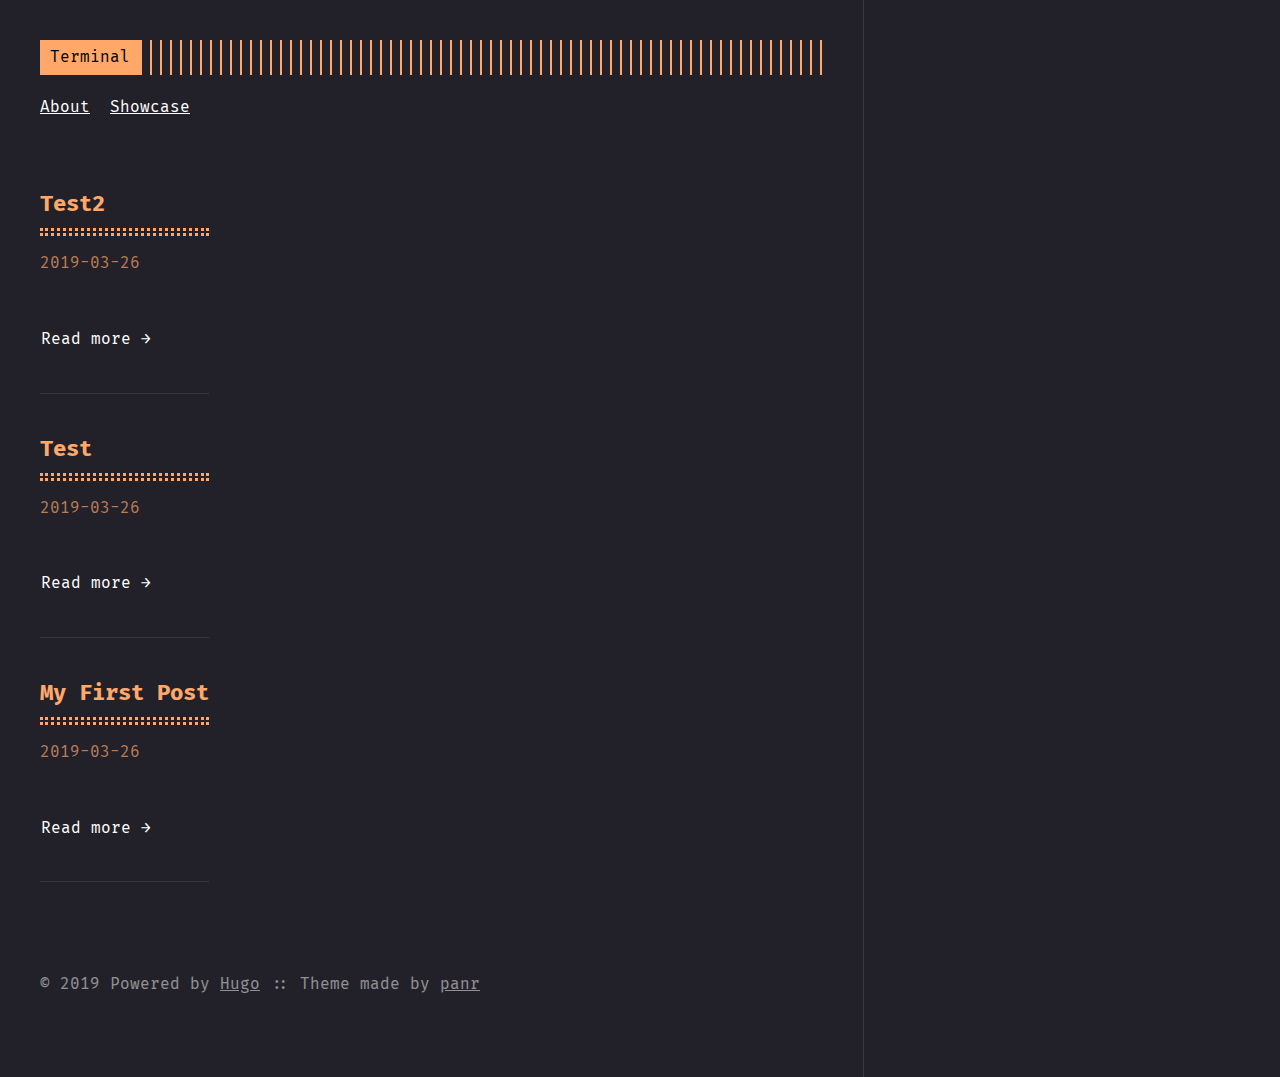
<file: index.html>
<!DOCTYPE html>
<html lang="en">
<head>
	<meta name="generator" content="Hugo 0.54.0" />
  
    <title>Terminal — A simple, retro theme for Hugo</title>
  
  <meta http-equiv="content-type" content="text/html; charset=utf-8">
<meta name="viewport" content="width=device-width, initial-scale=1.0, maximum-scale=1">
<meta name="description" content="A simple, retro theme for Hugo"/>
<meta name="keywords" content=""/>
<meta name="robots" content="noodp"/>
<link rel="canonical" href="https://taiker.github.io/" />


<link rel="stylesheet" href="https://taiker.github.io/assets/style.css">



<link rel="stylesheet" href="https://taiker.github.io/style.css">


<link rel="apple-touch-icon-precomposed" sizes="144x144" href="https://taiker.github.io/img/apple-touch-icon-144-precomposed.png">

<link rel="shortcut icon" href="https://taiker.github.io/img/favicon/orange.png">



<meta name="twitter:card" content="summary" />
<meta name="twitter:title" content="Terminal — A simple, retro theme for Hugo" />
<meta name="twitter:description" content="" />
<meta name="twitter:site" content="https://taiker.github.io" />
<meta name="twitter:creator" content="" />
<meta name="twitter:image" content="">


<meta property="og:locale" content="en" />
<meta property="og:type" content="website" />
<meta property="og:title" content="Terminal — A simple, retro theme for Hugo">
<meta property="og:description" content="" />
<meta property="og:url" content="https://taiker.github.io/" />
<meta property="og:site_name" content="Terminal" />
<meta property="og:image" content="">
<meta property="og:image:width" content="2048">
<meta property="og:image:height" content="1024">





<link href="https://taiker.github.io/index.xml" rel="alternate" type="application/rss+xml" title="Terminal" />









</head>
<body class="">


<div class="container">

  <header class="header">
  <div class="header__inner">
    <div class="header__logo">
      <a href="/">
  <div class="logo">
    Terminal
  </div>
</a>

    </div>
    <div class="menu-trigger">menu</div>
  </div>
  
    <nav class="menu">
  <ul class="menu__inner menu__inner--desktop">
    
      
        
          <li><a href="/about">About</a></li>
        
      
        
          <li><a href="/showcase">Showcase</a></li>
        
      
      
    
  </ul>

  <ul class="menu__inner menu__inner--mobile">
    
      
        <li><a href="/about">About</a></li>
      
    
      
        <li><a href="/showcase">Showcase</a></li>
      
    
  </ul>
</nav>

  
</header>


  <div class="content">
    
  <div class="posts">
    
    
    

    
    <div class="post on-list">
      <h1 class="post-title"><a href="https://taiker.github.io/posts/test2/">Test2</a></h1>
      <div class="post-meta">
        <span class="post-date">
          2019-03-26
        </span>
        
      </div>

      

      

      <div class="post-content">
        
          
        
      </div>
      <div><a class="read-more button" href="/posts/test2/">Read more →</a></div>
    </div>
    
    <div class="post on-list">
      <h1 class="post-title"><a href="https://taiker.github.io/posts/test/">Test</a></h1>
      <div class="post-meta">
        <span class="post-date">
          2019-03-26
        </span>
        
      </div>

      

      

      <div class="post-content">
        
          
        
      </div>
      <div><a class="read-more button" href="/posts/test/">Read more →</a></div>
    </div>
    
    <div class="post on-list">
      <h1 class="post-title"><a href="https://taiker.github.io/posts/my-first-post/">My First Post</a></h1>
      <div class="post-meta">
        <span class="post-date">
          2019-03-26
        </span>
        
      </div>

      

      

      <div class="post-content">
        
          
        
      </div>
      <div><a class="read-more button" href="/posts/my-first-post/">Read more →</a></div>
    </div>
    
    <div class="pagination">
  <div class="pagination__buttons">
    
    
  </div>
</div>

  </div>

  </div>

  
    <footer class="footer">
  <div class="footer__inner">
    
      <div class="copyright">
        <span>© 2019 Powered by <a href="http://gohugo.io">Hugo</a></span>
        <span>:: Theme made by <a href="https://twitter.com/panr">panr</a></span>
      </div>
    
  </div>
</footer>

<script src="https://taiker.github.io/assets/main.js"></script>
<script src="https://taiker.github.io/assets/prism.js"></script>





  
</div>

</body>
</html>
</file>
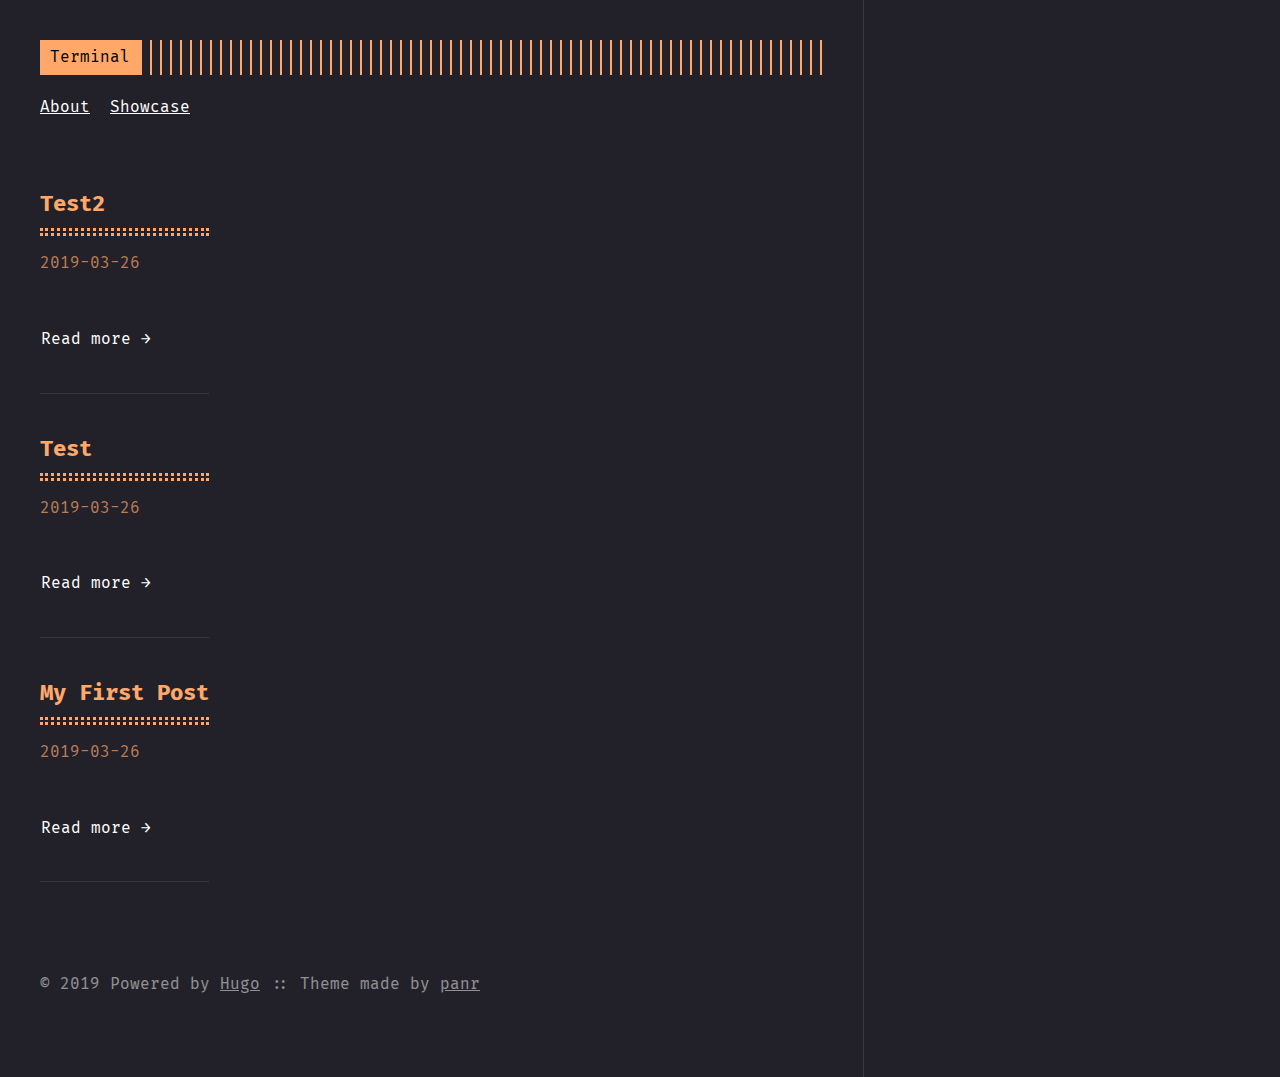
<file: page/1/index.html>
<!DOCTYPE html><html><head><title>https://taiker.github.io/</title><link rel="canonical" href="https://taiker.github.io/"/><meta name="robots" content="noindex"><meta charset="utf-8" /><meta http-equiv="refresh" content="0; url=https://taiker.github.io/" /></head></html>
</file>
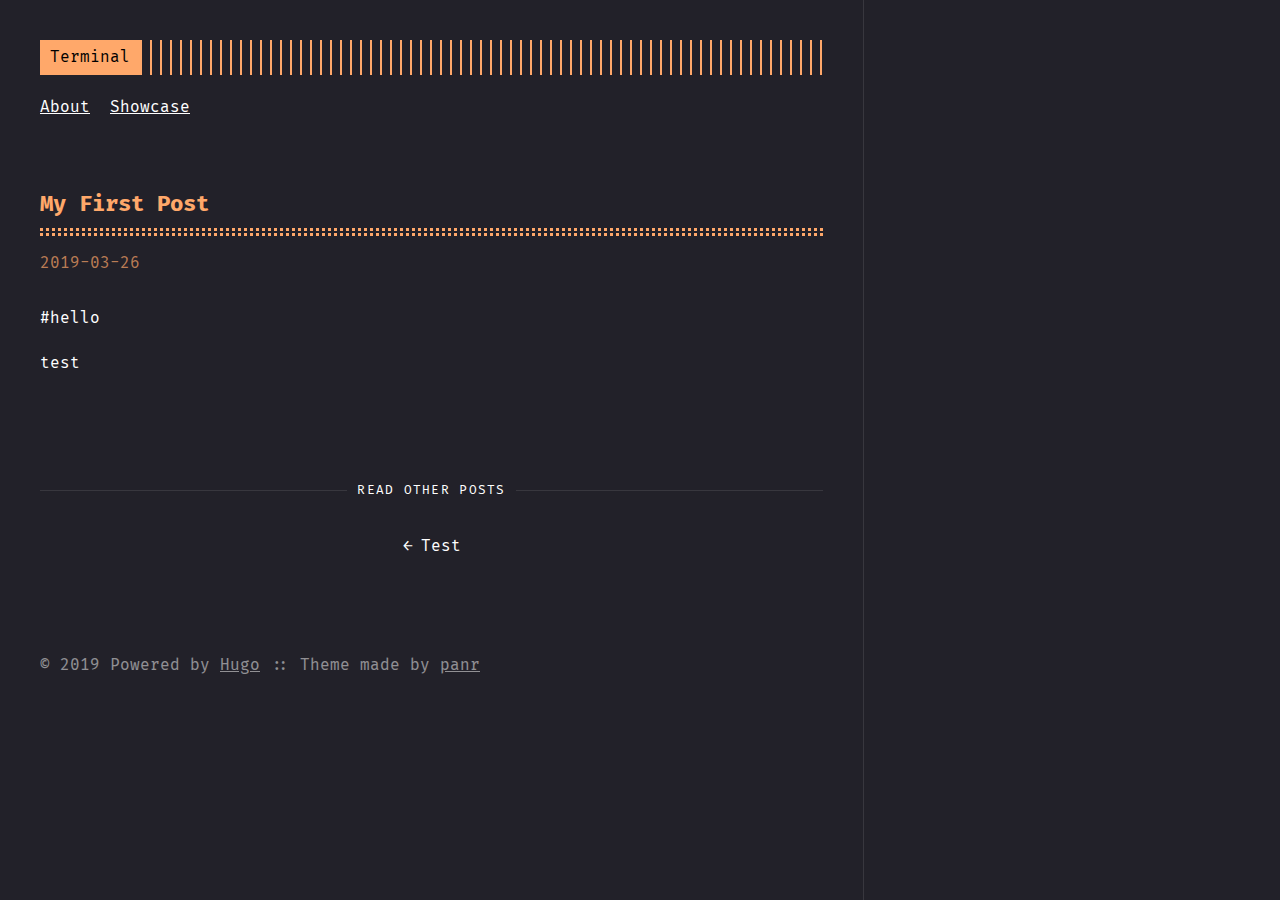
<file: posts/my-first-post/index.html>
<!DOCTYPE html>
<html lang="en">
<head>
  
    <title>My First Post :: Terminal — A simple, retro theme for Hugo</title>
  
  <meta http-equiv="content-type" content="text/html; charset=utf-8">
<meta name="viewport" content="width=device-width, initial-scale=1.0, maximum-scale=1">
<meta name="description" content="#hello
test"/>
<meta name="keywords" content=""/>
<meta name="robots" content="noodp"/>
<link rel="canonical" href="https://taiker.github.io/posts/my-first-post/" />


<link rel="stylesheet" href="https://taiker.github.io/assets/style.css">



<link rel="stylesheet" href="https://taiker.github.io/style.css">


<link rel="apple-touch-icon-precomposed" sizes="144x144" href="https://taiker.github.io/img/apple-touch-icon-144-precomposed.png">

<link rel="shortcut icon" href="https://taiker.github.io/img/favicon/orange.png">



<meta name="twitter:card" content="summary" />
<meta name="twitter:title" content="My First Post :: Terminal — A simple, retro theme for Hugo" />
<meta name="twitter:description" content="#hello
test" />
<meta name="twitter:site" content="https://taiker.github.io" />
<meta name="twitter:creator" content="" />
<meta name="twitter:image" content="">


<meta property="og:locale" content="en" />
<meta property="og:type" content="article" />
<meta property="og:title" content="My First Post :: Terminal — A simple, retro theme for Hugo">
<meta property="og:description" content="#hello
test" />
<meta property="og:url" content="https://taiker.github.io/posts/my-first-post/" />
<meta property="og:site_name" content="My First Post" />
<meta property="og:image" content="">
<meta property="og:image:width" content="2048">
<meta property="og:image:height" content="1024">

<meta property="article:published_time" content="2019-03-26 11:37:48 &#43;0800 CST" />











</head>
<body class="">


<div class="container">

  <header class="header">
  <div class="header__inner">
    <div class="header__logo">
      <a href="/">
  <div class="logo">
    Terminal
  </div>
</a>

    </div>
    <div class="menu-trigger">menu</div>
  </div>
  
    <nav class="menu">
  <ul class="menu__inner menu__inner--desktop">
    
      
        
          <li><a href="/about">About</a></li>
        
      
        
          <li><a href="/showcase">Showcase</a></li>
        
      
      
    
  </ul>

  <ul class="menu__inner menu__inner--mobile">
    
      
        <li><a href="/about">About</a></li>
      
    
      
        <li><a href="/showcase">Showcase</a></li>
      
    
  </ul>
</nav>

  
</header>


  <div class="content">
    
  <div class="post">
    <h1 class="post-title"><a href="https://taiker.github.io/posts/my-first-post/">My First Post</a></h1>
    <div class="post-meta">
      <span class="post-date">
        2019-03-26
      </span>
      
    </div>

    

    

    <div class="post-content">
      <p>#hello</p>

<p>test</p>

    </div>
    
      <div class="pagination">
        <div class="pagination__title">
          <span class="pagination__title-h">Read other posts</span>
          <hr />
        </div>
        <div class="pagination__buttons">
          
            <span class="button previous">
              <a href="https://taiker.github.io/posts/test/">
                <span class="button__icon">←</span>
                <span class="button__text">Test</span>
              </a>
            </span>
          
          
        </div>
      </div>
    

    

  </div>

  </div>

  
    <footer class="footer">
  <div class="footer__inner">
    
      <div class="copyright">
        <span>© 2019 Powered by <a href="http://gohugo.io">Hugo</a></span>
        <span>:: Theme made by <a href="https://twitter.com/panr">panr</a></span>
      </div>
    
  </div>
</footer>

<script src="https://taiker.github.io/assets/main.js"></script>
<script src="https://taiker.github.io/assets/prism.js"></script>





  
</div>

</body>
</html>
</file>
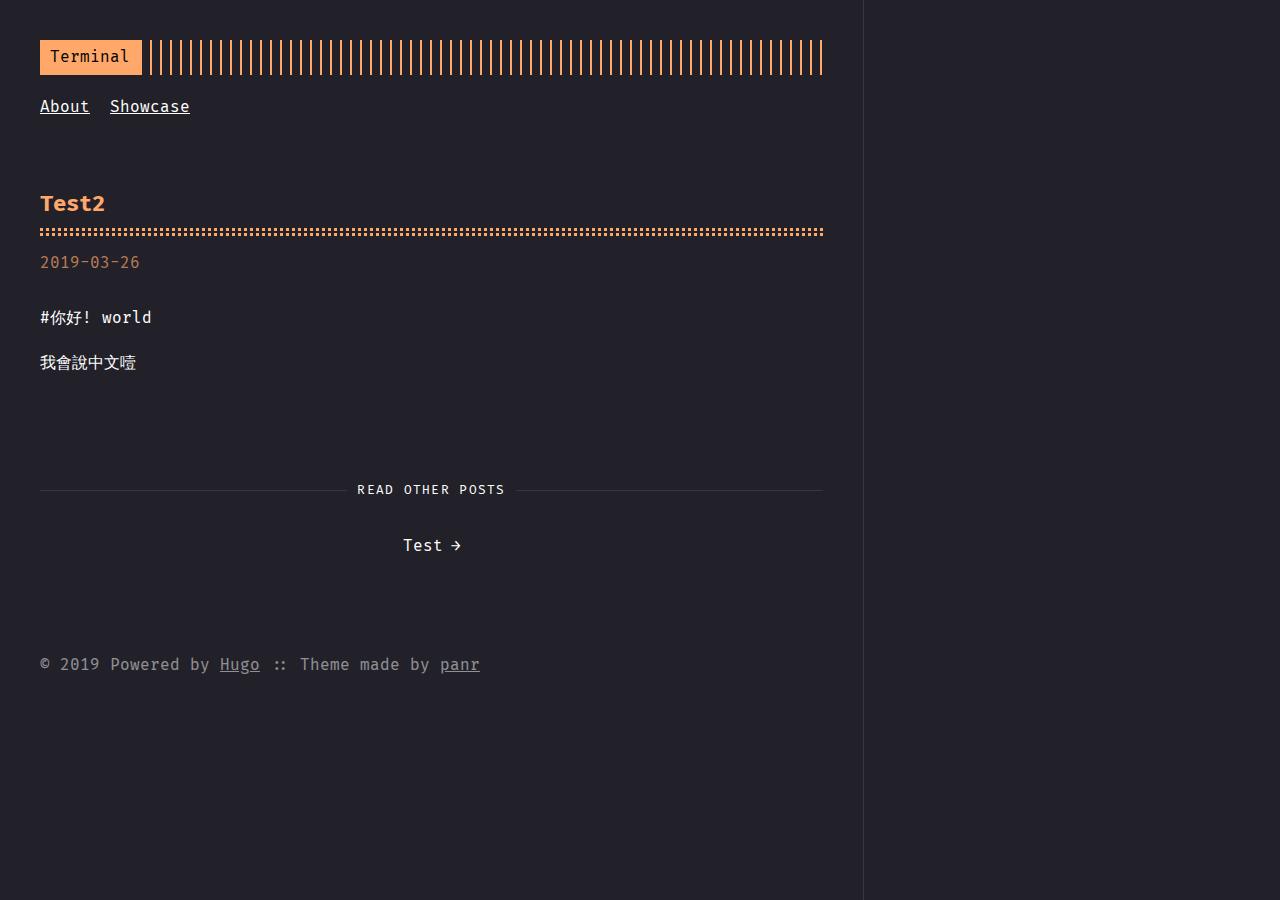
<file: posts/test2/index.html>
<!DOCTYPE html>
<html lang="en">
<head>
  
    <title>Test2 :: Terminal — A simple, retro theme for Hugo</title>
  
  <meta http-equiv="content-type" content="text/html; charset=utf-8">
<meta name="viewport" content="width=device-width, initial-scale=1.0, maximum-scale=1">
<meta name="description" content="#你好! world
我會說中文噎"/>
<meta name="keywords" content=""/>
<meta name="robots" content="noodp"/>
<link rel="canonical" href="https://taiker.github.io/posts/test2/" />


<link rel="stylesheet" href="https://taiker.github.io/assets/style.css">



<link rel="stylesheet" href="https://taiker.github.io/style.css">


<link rel="apple-touch-icon-precomposed" sizes="144x144" href="https://taiker.github.io/img/apple-touch-icon-144-precomposed.png">

<link rel="shortcut icon" href="https://taiker.github.io/img/favicon/orange.png">



<meta name="twitter:card" content="summary" />
<meta name="twitter:title" content="Test2 :: Terminal — A simple, retro theme for Hugo" />
<meta name="twitter:description" content="#你好! world
我會說中文噎" />
<meta name="twitter:site" content="https://taiker.github.io" />
<meta name="twitter:creator" content="" />
<meta name="twitter:image" content="">


<meta property="og:locale" content="en" />
<meta property="og:type" content="article" />
<meta property="og:title" content="Test2 :: Terminal — A simple, retro theme for Hugo">
<meta property="og:description" content="#你好! world
我會說中文噎" />
<meta property="og:url" content="https://taiker.github.io/posts/test2/" />
<meta property="og:site_name" content="Test2" />
<meta property="og:image" content="">
<meta property="og:image:width" content="2048">
<meta property="og:image:height" content="1024">

<meta property="article:published_time" content="2019-03-26 15:28:04 &#43;0800 CST" />











</head>
<body class="">


<div class="container">

  <header class="header">
  <div class="header__inner">
    <div class="header__logo">
      <a href="/">
  <div class="logo">
    Terminal
  </div>
</a>

    </div>
    <div class="menu-trigger">menu</div>
  </div>
  
    <nav class="menu">
  <ul class="menu__inner menu__inner--desktop">
    
      
        
          <li><a href="/about">About</a></li>
        
      
        
          <li><a href="/showcase">Showcase</a></li>
        
      
      
    
  </ul>

  <ul class="menu__inner menu__inner--mobile">
    
      
        <li><a href="/about">About</a></li>
      
    
      
        <li><a href="/showcase">Showcase</a></li>
      
    
  </ul>
</nav>

  
</header>


  <div class="content">
    
  <div class="post">
    <h1 class="post-title"><a href="https://taiker.github.io/posts/test2/">Test2</a></h1>
    <div class="post-meta">
      <span class="post-date">
        2019-03-26
      </span>
      
    </div>

    

    

    <div class="post-content">
      <p>#你好! world</p>

<p>我會說中文噎</p>

    </div>
    
      <div class="pagination">
        <div class="pagination__title">
          <span class="pagination__title-h">Read other posts</span>
          <hr />
        </div>
        <div class="pagination__buttons">
          
          
            <span class="button next">
              <a href="https://taiker.github.io/posts/test/">
                <span class="button__text">Test</span>
                <span class="button__icon">→</span>
              </a>
            </span>
          
        </div>
      </div>
    

    

  </div>

  </div>

  
    <footer class="footer">
  <div class="footer__inner">
    
      <div class="copyright">
        <span>© 2019 Powered by <a href="http://gohugo.io">Hugo</a></span>
        <span>:: Theme made by <a href="https://twitter.com/panr">panr</a></span>
      </div>
    
  </div>
</footer>

<script src="https://taiker.github.io/assets/main.js"></script>
<script src="https://taiker.github.io/assets/prism.js"></script>





  
</div>

</body>
</html>
</file>
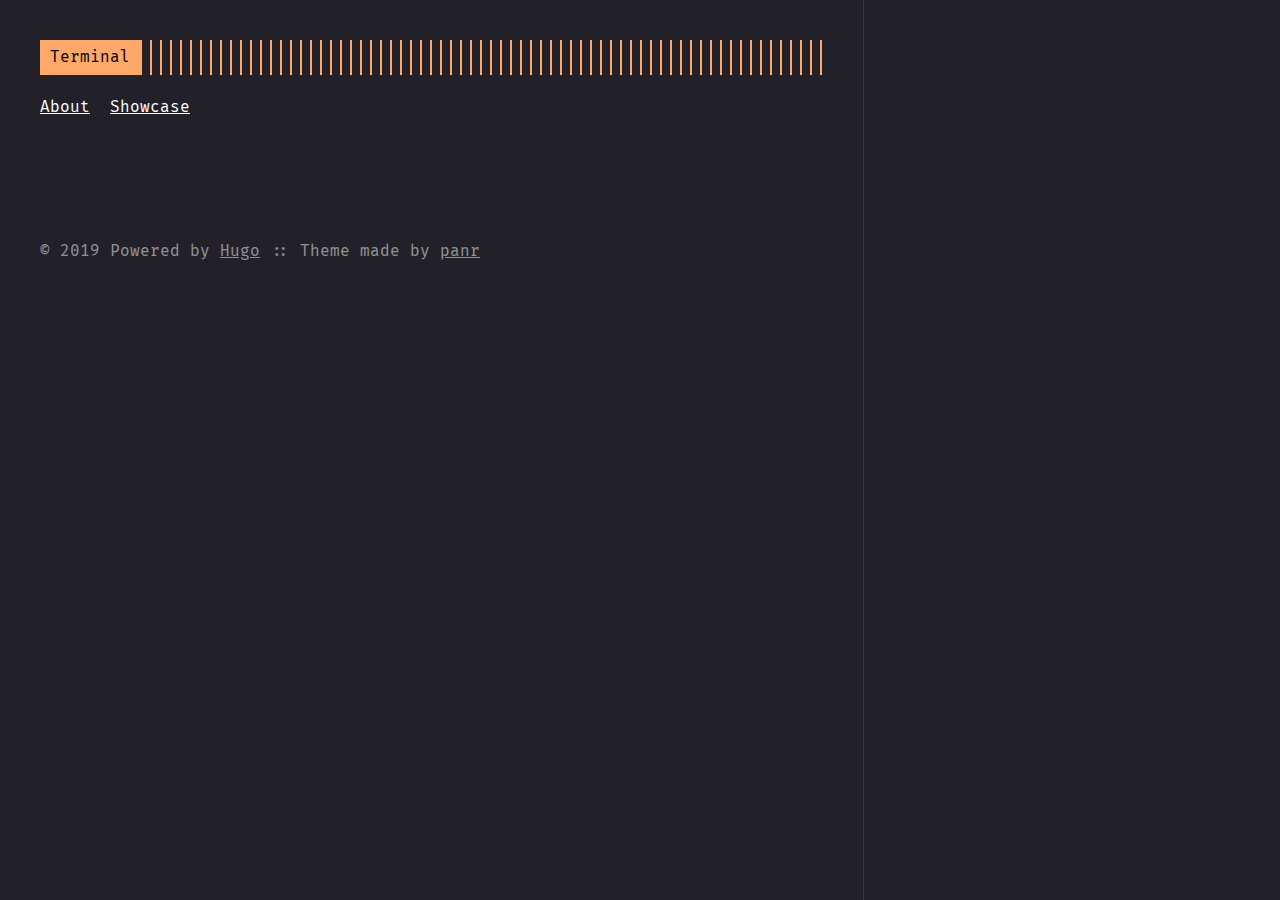
<file: categories/page/1/index.html>
<!DOCTYPE html><html><head><title>https://taiker.github.io/categories/</title><link rel="canonical" href="https://taiker.github.io/categories/"/><meta name="robots" content="noindex"><meta charset="utf-8" /><meta http-equiv="refresh" content="0; url=https://taiker.github.io/categories/" /></head></html>
</file>
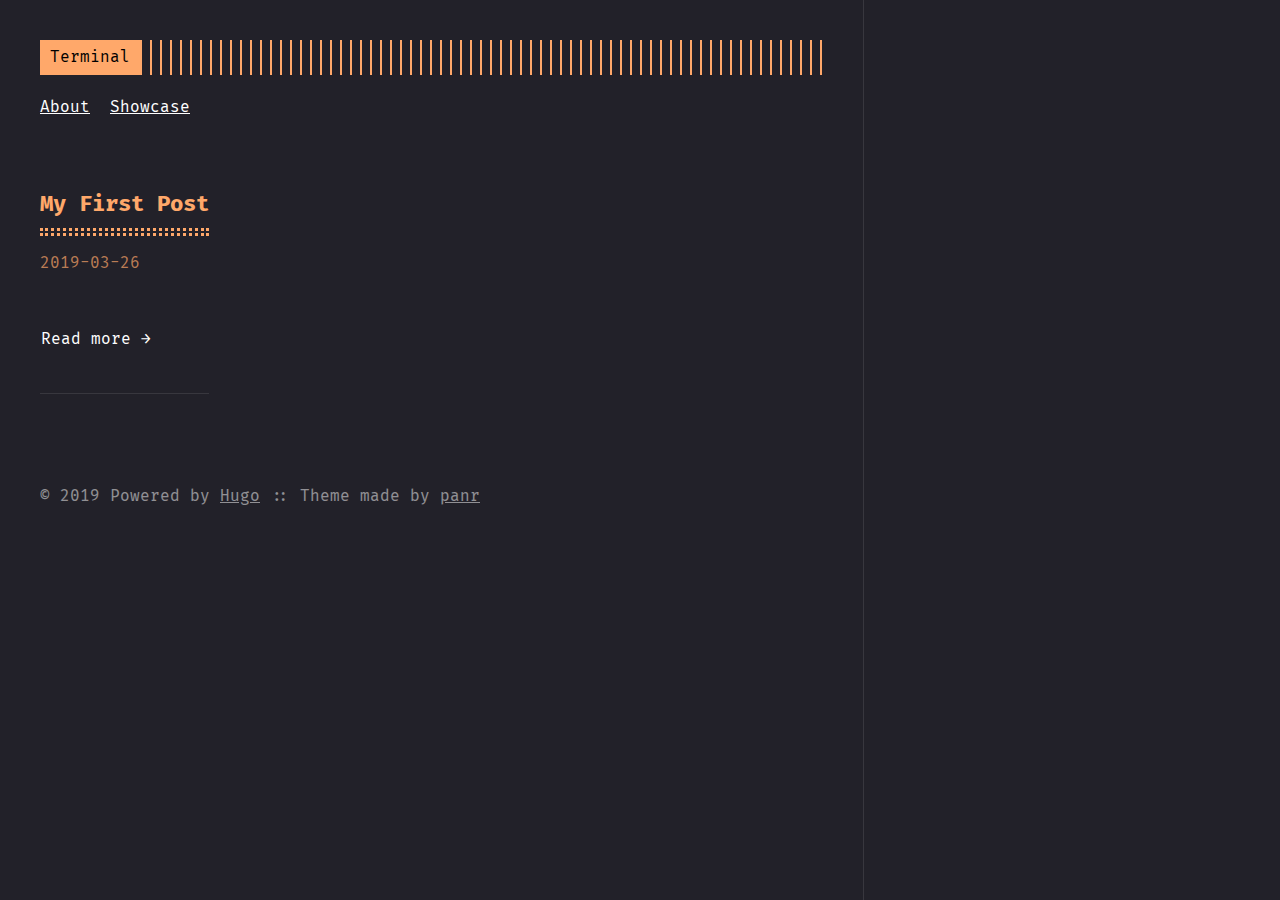
<file: posts/page/1/index.html>
<!DOCTYPE html><html><head><title>https://taiker.github.io/posts/</title><link rel="canonical" href="https://taiker.github.io/posts/"/><meta name="robots" content="noindex"><meta charset="utf-8" /><meta http-equiv="refresh" content="0; url=https://taiker.github.io/posts/" /></head></html>
</file>
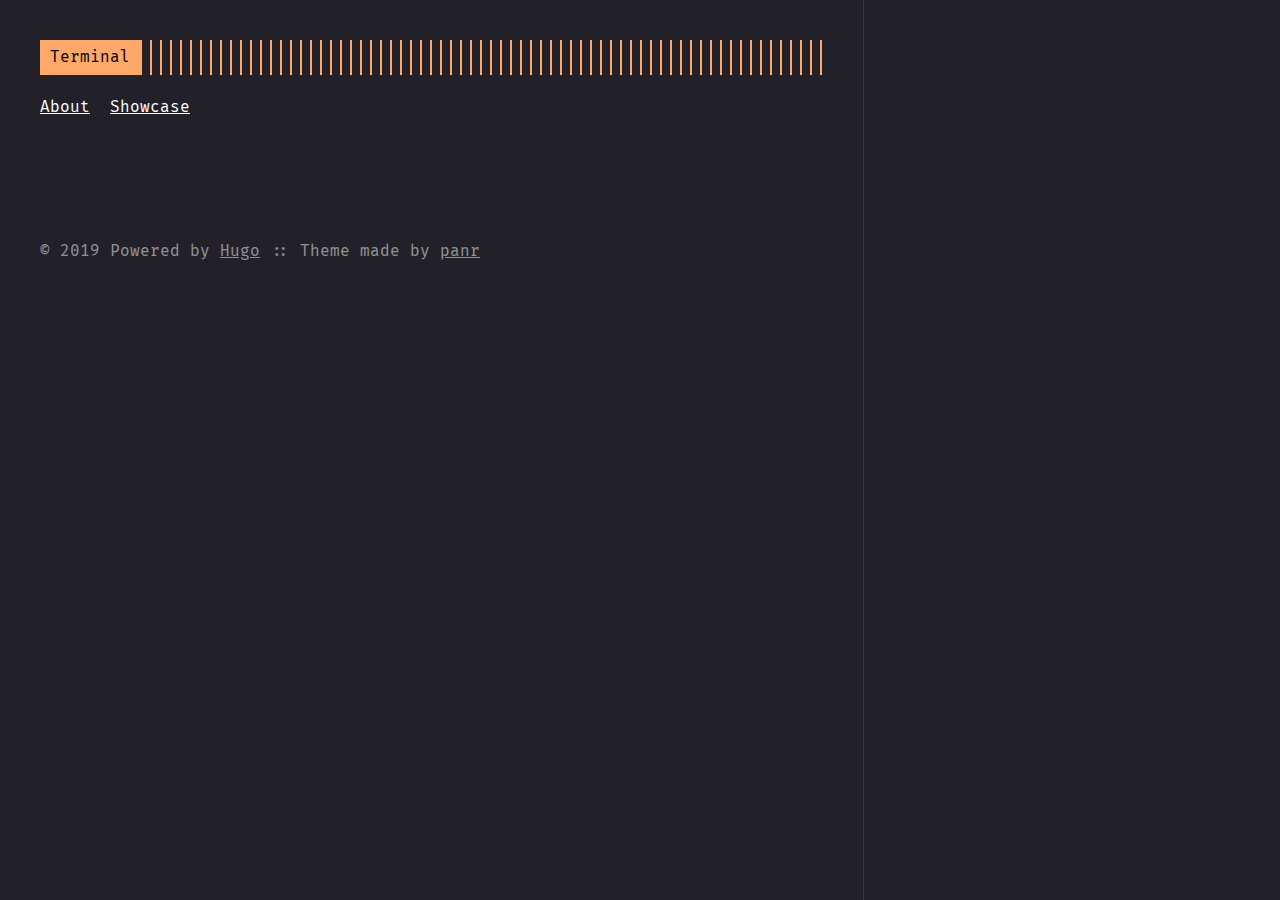
<file: tags/page/1/index.html>
<!DOCTYPE html><html><head><title>https://taiker.github.io/tags/</title><link rel="canonical" href="https://taiker.github.io/tags/"/><meta name="robots" content="noindex"><meta charset="utf-8" /><meta http-equiv="refresh" content="0; url=https://taiker.github.io/tags/" /></head></html>
</file>
